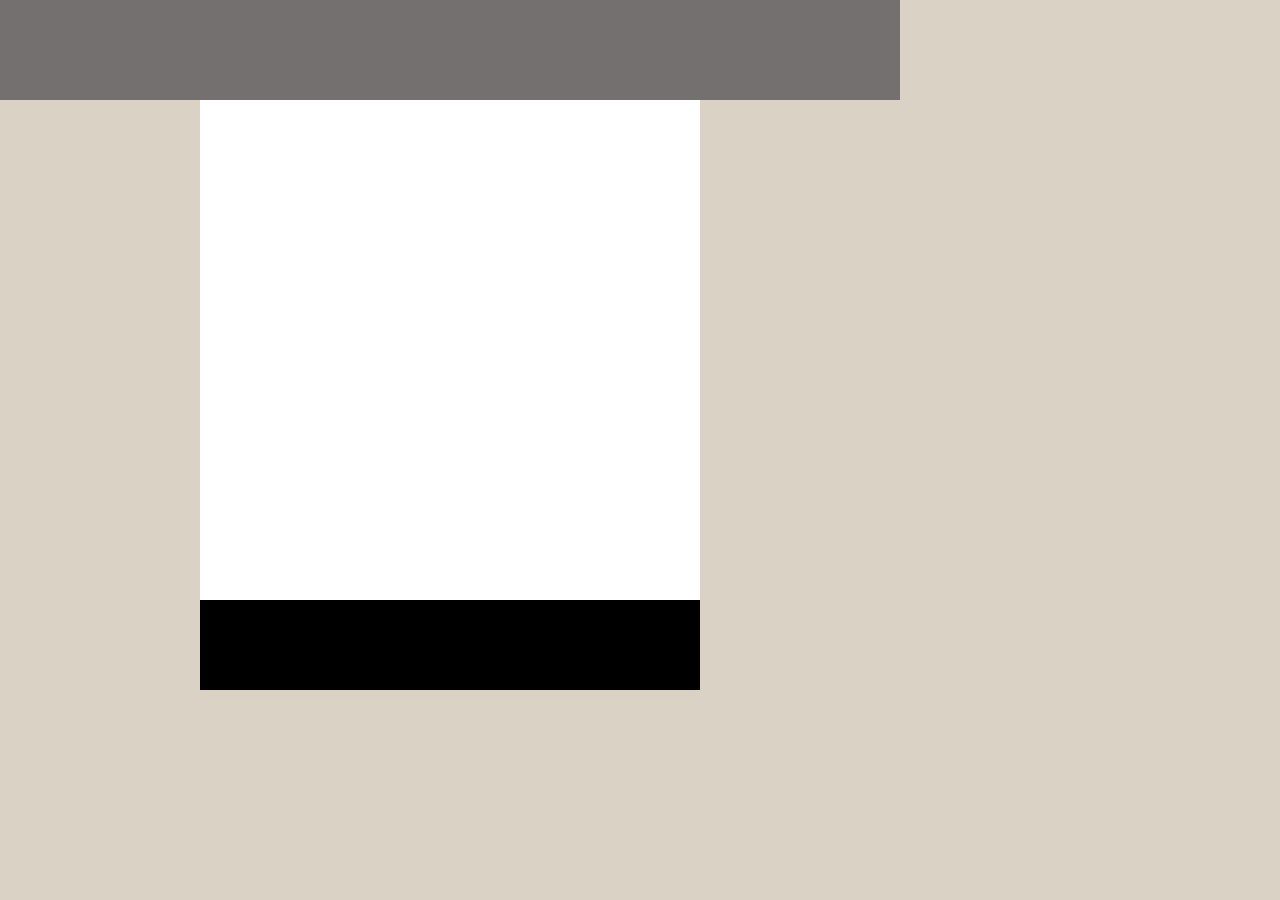
<file: first/index.html>
<!-- Put your HTML HERE, make sure to connect your index.css sheet -->
<!DOCTYPE html>
<html lang="en">
<head>
     <title> First-Solution</title>
    <link rel= "stylesheet" href= ./index2.css />
   
</head>

<body>

  <div class="top"></div>
  <div class="header"></div>
  <div class="content"></div>
  <div class="footer"></div>
</body>
</html>
</file>
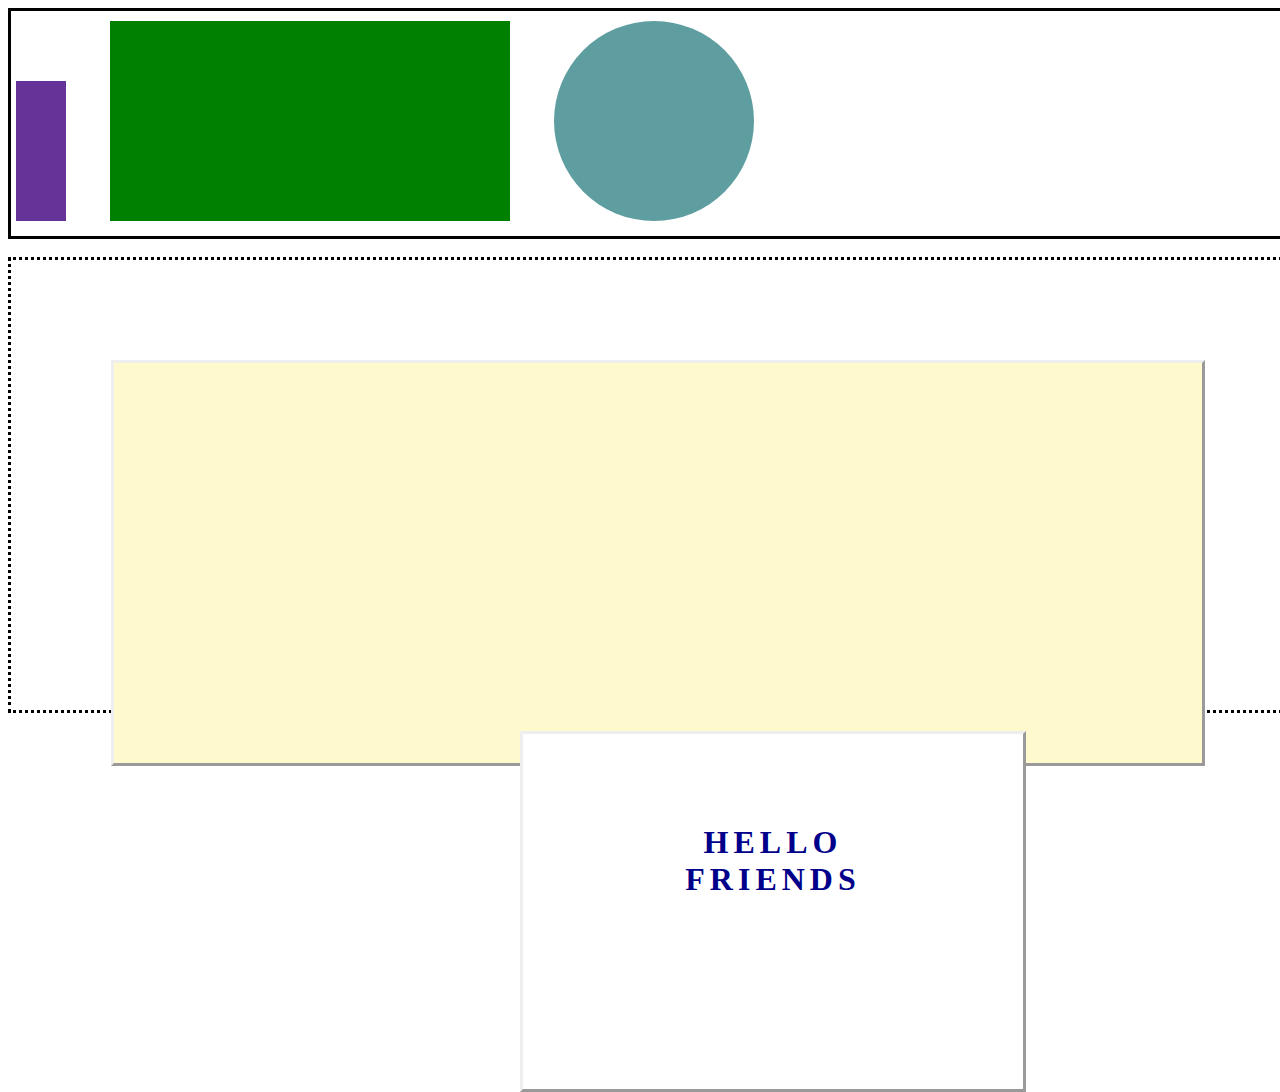
<file: second/index.html>
<!-- Put your HTML HERE, make sure to connect your index.css sheet -->
<!DOCTYPE html>
<html lang="en">
<head> 
    <meta name="viewport" content="width=device-width, initial-scale=1.0">
    <title>Second Solution</title>
    <link rel="stylesheet" href= ./index.css>
</head>
<body>
    <div class="pagebox">
        <div class="rectangle1"></div>
        <div class= "rectangle2"></div>
        <div class= "circle"></div>
    </div>
    <br>

      <div class="siteheader"> 
         <div class="inner"></div>
      </div>
        <br>

        
      <div class="maincontent"> <h1>HELLO <br>FRIENDS</h1></div>
        <!-- All my content goes here! -->
      </div>
      <div class="sitefooter"></div>
    </div>
  </body>
</html>
</file>
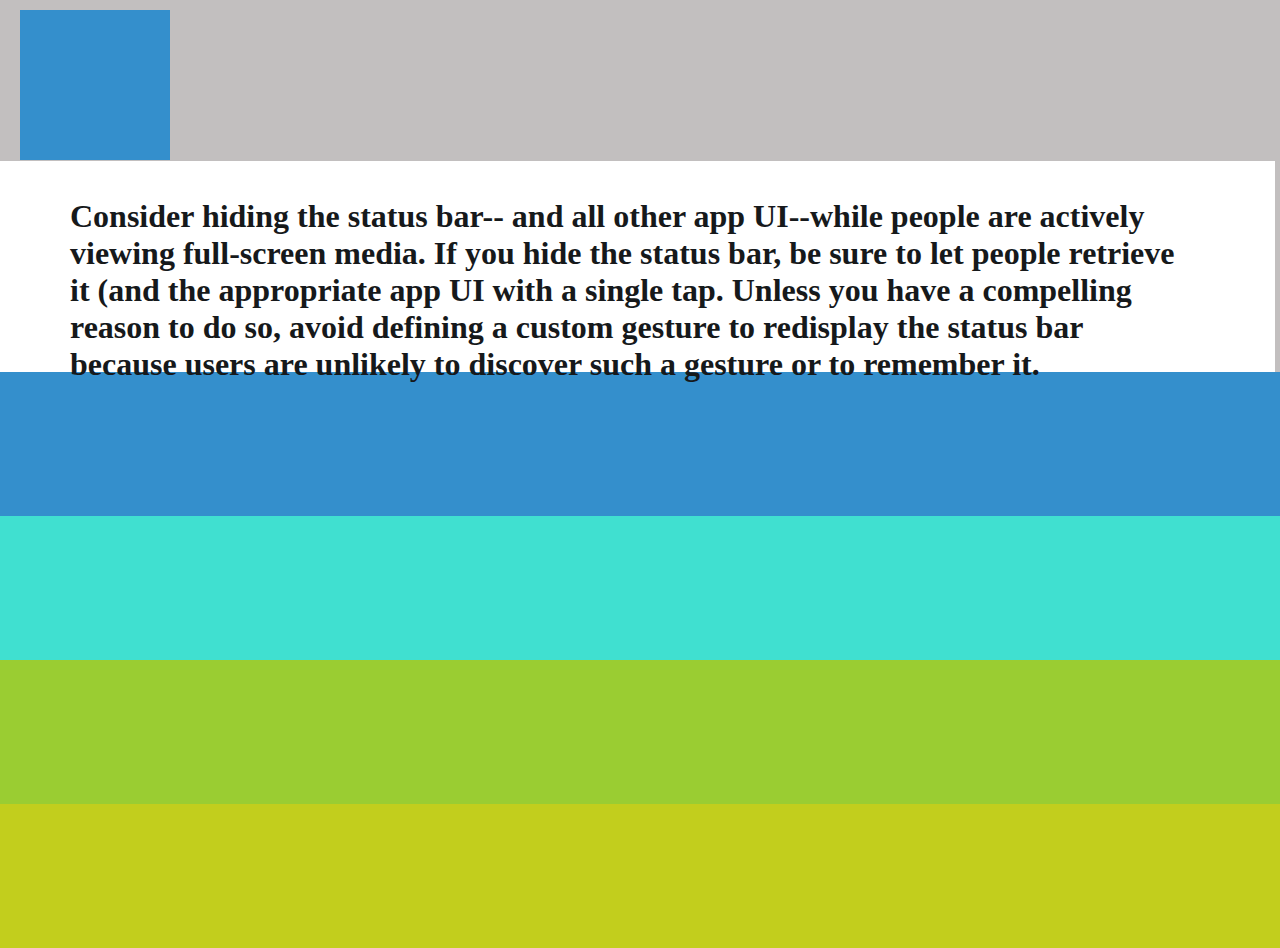
<file: third/index.html>
<!DOCTYPE html>
<html lang="en">
<head>
    <meta charset="UTF-8">
    <meta name="viewport" content="width=device-width, initial-scale=1.0">
    <title>Third Solution</title>
    <link rel="stylesheet" href="index.css" />
  </head>
</head>
<body>
    <div class="first-container">
    <div class="left-square"></div>
    </div>   
    
    <div class="second-container">
        <h1><br>Consider hiding the status bar-- and all other app UI--while people are actively <br>viewing full-screen media. If you hide the status bar, be sure to let people retrieve<br> it (and the appropriate app UI with a single tap. Unless you have a compelling <br>reason to do so, avoid defining a custom gesture to redisplay the status bar<br> because users are unlikely to discover such a gesture or to remember it.</h1></div>
    <div class="blue-rectangle"></div>
    <div class= "seagreen-rectangle"></div>    
    <div class="lime-rectangle"></div>
    <div class="limon-rectangle"></div>
</body>
</html>
</file>
<file: third/index.css>
body{
   margin: 0 ;
   background-color:rgb(194, 191, 191);
   
}

.first-container{
    margin:0;
    width:100%;
    height:9vh;
    background-color:rgb(194, 191, 191);

}

.left-square{
   margin-top: 10px;
    margin-left: 20px;
    width: 150px;
    height: 150px;
    background-color:rgb(52, 143, 204);
}

.second-container{
    margin:-5px;
    width:100%;
    height: 24vh;
    background-color:white ;
}

h1{
    margin-top: 75px;
    margin:75px;
    color: rgb(22, 25, 27);
}

.blue-rectangle{
    margin:0;
    width:100%;
    height:16vh;
    background-color:rgb(52, 143, 204); 
}

.seagreen-rectangle{
    margin:0;
    width: 100%;
    height: 16vh;
    background-color: turquoise;
}

.lime-rectangle{
    margin:0;
    width: 100%;
    height:16vh;
    background-color: yellowgreen;
}

.limon-rectangle{
    margin: 0;
    width: 100%;
    height: 16vh;
    background-color: rgb(194, 206, 29);
}
</file>
